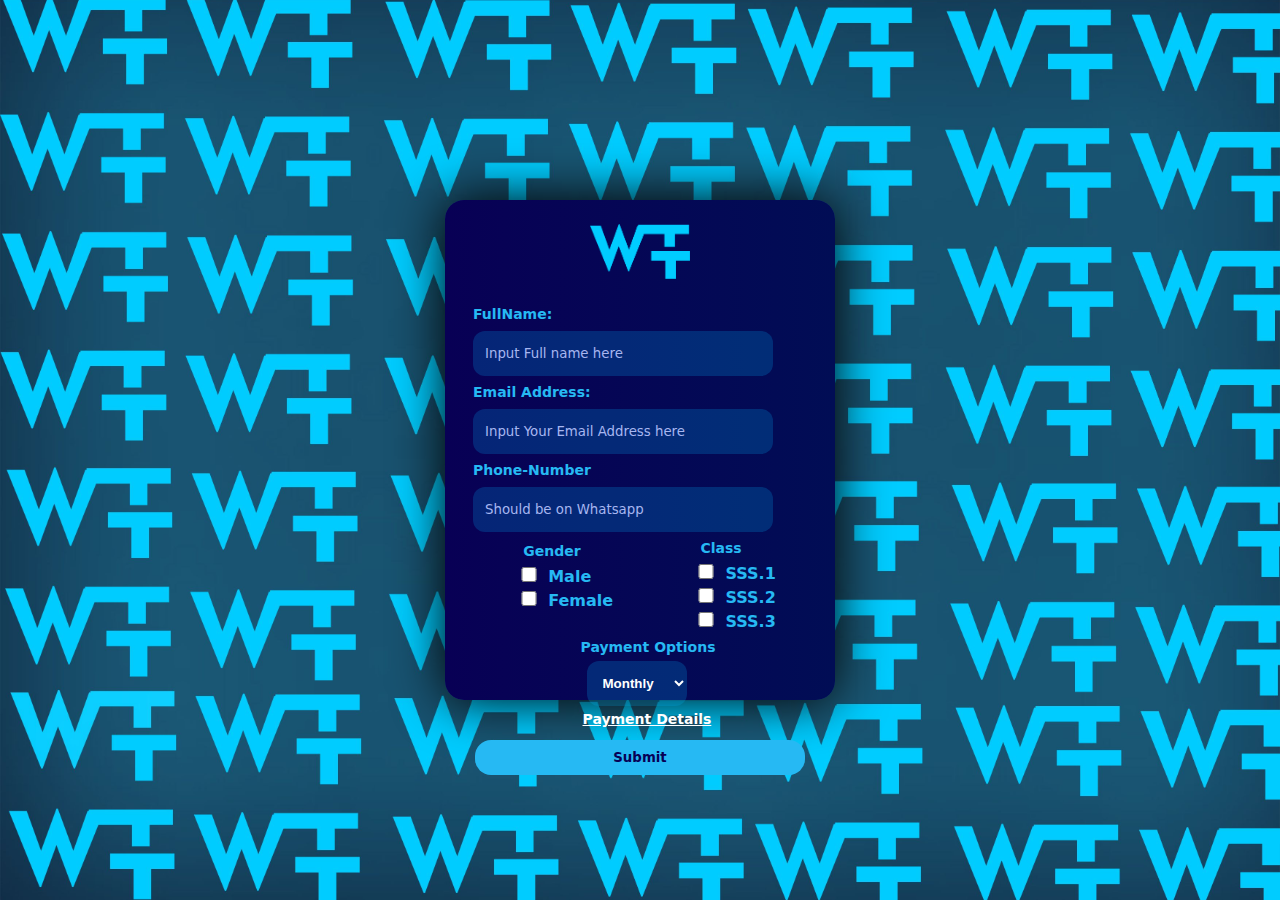
<file: index.html>
<!DOCTYPE html>
<html lang="en">
<head>
    <meta charset="UTF-8">
    <meta name="viewport" content="width=device-width, initial-scale=1.0">
    <title>WTT-Registration Site</title>
    <link rel="stylesheet" href="style.css">
    <link rel="shortcut icon" href="WTT.png" type="image/x-icon">

</head>
<body>
    <form method="POST" action="https://api.web3forms.com/submit">
        <input type="hidden" name="access_key" value="a87c1bca-ba85-4d36-9426-d418183aab98">
        <img src="WTT.png" alt="" width="190px">
        <div class="name"> 
            <h3>FullName:</h3>
            <input type="name" name="name" placeholder="Input Full name here">
        </div>
        <div class="email">
            <h3>Email Address:</h3>
            <input type="text" name="Email" placeholder="Input Your Email Address here">
        </div>
        <div class="phone">
            <h3>Phone-Number</h3>
            <input type="text" name="Phone-Number" placeholder="Should be on Whatsapp">
        </div>
        <div class="div">
            <div class="one">
                <h3> Gender</h3>
            <input type="checkbox" name="Male" id="checkbox"> <p>Male</p><br>
            <input type="checkbox" name="Female" id="checkbox"> <p>Female</p>
            </div>
            <div class="two">
            <h3> Class</h3>
            <input type="checkbox" name="SS1" id="checkbox"> <p>SSS.1</p><br>
            <input type="checkbox" name="SS2" id="checkbox"> <p>SSS.2</p> <br>
            <input type="checkbox" name="SS3" id="checkbox"> <p>SSS.3</p>
            </div>
            <div class="three">
                <h3>Payment Options</h3>
                <select name="Payment Options" id="Payment">
                <br>
                <option value="Monthly"> Monthly </option>
                <option value="Weekly"> Weekly</option>
            </select>
            <h3><a href="Payment details.html">Payment Details</a></h3>
            </div>
        </div>
        <button type="submit" onclick="window.alert(Details Submitted Successfully we'll chat you on whatsapp. Thank you)"> Submit</button>
    </form>
</body>

</html>
</file>
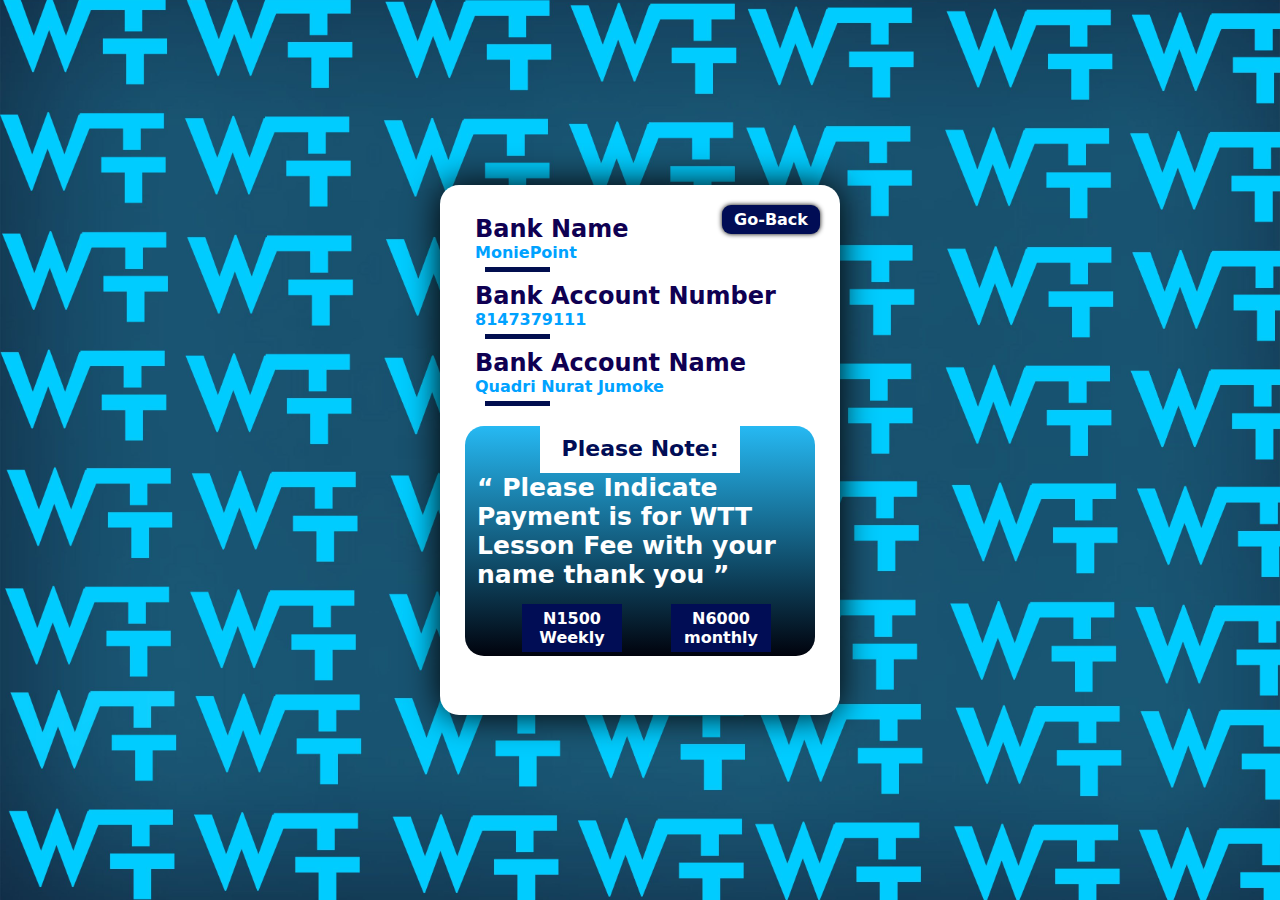
<file: Payment details.html>
<!DOCTYPE html>
<html lang="en">
<head>
    <meta charset="UTF-8">
    <meta name="viewport" content="width=device-width, initial-scale=1.0">
    <title>WTT/Payment-Details</title>
    <link rel="stylesheet" href="style.css">
    <link rel="shortcut icon" href="WTT.png" type="image/x-icon">
</head>
<body>
    <div class="whole">
        <a href="index.html"> Go-Back</a>
        <h2> Bank Name </h2>
        <h4> MoniePoint </h4>
        <hr>
        <h2>Bank Account Number</h2>
        <h4> 8147379111</h4>
        <hr>
        <h2>Bank Account Name</h2>
        <h4>Quadri Nurat Jumoke</h4>
        <hr>
        <div class="box">
            <div class="plsno"> Please Note:</div>
            <q>
                Please Indicate Payment is for WTT Lesson Fee
                with your name thank you
            </q>
            <p> N1500 Weekly</p>
            <p> N6000 monthly</p>
        </div>
    </div>

</body>
</html>
</file>
<file: style.css>
*{
    margin: 0;
    padding: 0;
    box-sizing: border-box;
}
body{
    background-image: url(background.jpg);
    background-size: cover;
    background-position: center;
    background-repeat: repeat;
    height:100vh;
    width: 100vw;
    background-blend-mode: multiply;
    display: flex;
    justify-content: center;
    align-items: center;
    align-content: center;

}
form{
    height: 500px;
    width: 390px;
    background:linear-gradient(to right, rgb(8, 0, 85), rgb(1, 13, 85) );
    box-shadow: 0 0 52px black;
    border-radius: 19px;
    padding: 9px 25px;
    line-height: 1.5;
    color: white;
}
.plsno{
    height: 50px;
    width: 200px;
    background-color: white;
    margin-top: -15px;
    display: flex;
    font-size: 22px;
    color: rgb(1, 13, 85);
    font-weight: bold;
    font-family: system-ui, -apple-system, BlinkMacSystemFont, 'Segoe UI', Roboto, Oxygen, Ubuntu, Cantarell, 'Open Sans', 'Helvetica Neue', sans-serif;
    justify-content: center;
    align-items: center;
    justify-self: center;

}
h3,input{
    margin: 3px ;
}
.div h3{
    margin-left: 19px;
}
h3{
    font-family: system-ui, -apple-system, BlinkMacSystemFont, 'Segoe UI', Roboto, Oxygen, Ubuntu, Cantarell, 'Open Sans', 'Helvetica Neue', sans-serif;
    font-size: 14px;
    color: rgb(38, 185, 243);
    animation: div 2s ease;
}
input{
    height: 45px;
    width: 300px;
    border-radius: 12px;
    padding: 9px 12px;
    border-width: 0px;
    animation-name: div;
    color: white;
    animation-timing-function: ease;
    animation-duration: 2s;
    background-color: rgba(0, 183, 255, 0.2);
}
@keyframes div{
    0%{ margin-top: -20px;}
    100%{ margin-top: 3px;}
}
input::placeholder{
    color: rgb(167, 182, 240);
    font-family: system-ui, -apple-system, BlinkMacSystemFont, 'Segoe UI', Roboto, Oxygen, Ubuntu, Cantarell, 'Open Sans', 'Helvetica Neue', sans-serif;
}
input:focus{
    color: white;
    font-family: system-ui, -apple-system, BlinkMacSystemFont, 'Segoe UI', Roboto, Oxygen, Ubuntu, Cantarell, 'Open Sans', 'Helvetica Neue', sans-serif;
    background-color: rgba(0, 183, 255, 0.2);
}
input:visited{
    color: white;
}
input:active{
    color: white;
}

form img{
    display: block;
    justify-self: center;
    margin-top: 15px;
    margin-bottom: 25px;
    width: 100px;
}
.div{
    align-items:center;
    display: flex;
    justify-content: space-around;
    flex-wrap: wrap;
}
#checkbox{
    height: 15px;
    display: inline-block;
    width: 50px;
    margin: 0px 0px;
}
.one{
    margin-top: -18px;
}
.div p{
    display: inline-block;
    margin-left: -10px;
    color: rgb(38, 185, 243);
    font-family: system-ui, -apple-system, BlinkMacSystemFont, 'Segoe UI', Roboto, Oxygen, Ubuntu, Cantarell, 'Open Sans', 'Helvetica Neue', sans-serif;
    font-weight: bold;
}
select{
    width: 100px;
    height: 45px;
    padding: 5px 12px;
    background-color: rgba(0, 183, 255, 0.2);
    border-width: 0px;
    margin: 0px 25px;
    color: white;
    border-radius: 12px;
    font-weight: bold;
}
option{
    padding: 1px 3px;
    margin: 1px 3px;
    font-family: system-ui, -apple-system, BlinkMacSystemFont, 'Segoe UI', Roboto, Oxygen, Ubuntu, Cantarell, 'Open Sans', 'Helvetica Neue', sans-serif;
    color: white;
    font-weight: bold;
    background-color: rgb(8, 0, 85);
    border-width: 0px;

}
form button{
    background-color: rgb(38, 185, 243);
    color: white;
    display: block;
    justify-self: center;
    padding: 5px 19px;
    border-radius: 16px;
    width: 330px;
    height: 35px;
    border-width: 0px;
    color:rgb(8, 0, 85);
    font-family: system-ui, -apple-system, BlinkMacSystemFont, 'Segoe UI', Roboto, Oxygen, Ubuntu, Cantarell, 'Open Sans', 'Helvetica Neue', sans-serif;
    font-weight: bold;
    margin: 7px;
    cursor: pointer;
}
.div a{
    color: white;
    padding: 2px;
}
.whole{
    background-color: white;
    height: 530px;
    width: 400px;
    box-shadow: 0 0 35px black;
    border-radius: 19px;
    padding: 20px 20px;
}
.box{
    height: 230px;
    width: 350px;
    display: block;
    justify-self: center;
    margin-top: 20px;
    padding: 12px 12px;
    border-radius: 19px;
    box-shadow: none;   
    background:linear-gradient( rgb(38, 185, 243),rgb(1,3,13)); 
}
.box q{
    color: rgb(255, 255, 255);
    font-family: system-ui, -apple-system, BlinkMacSystemFont, 'Segoe UI', Roboto, Oxygen, Ubuntu, Cantarell, 'Open Sans', 'Helvetica Neue', sans-serif;
    font-weight: bold;
    text-align: center;
    font-size: 25px;
}
.whole h2{
    color: rgb(15, 0, 82);
    font-family: system-ui, -apple-system, BlinkMacSystemFont, 'Segoe UI', Roboto, Oxygen, Ubuntu, Cantarell, 'Open Sans', 'Helvetica Neue', sans-serif;
    font-weight: bold;
    margin-left: 15px;
    margin-top: 10px;
}
.whole h4{
    color: rgb(0, 162, 255);
    font-family: system-ui, -apple-system, BlinkMacSystemFont, 'Segoe UI', Roboto, Oxygen, Ubuntu, Cantarell, 'Open Sans', 'Helvetica Neue', sans-serif;
    font-weight: bold;
    margin-left: 15px;
    list-style: square;
}
.whole a{
    float: right;
    background-color: rgb(1, 13, 85);
    padding: 5px 12px;
    font-weight: bold;
    font-family: system-ui, -apple-system, BlinkMacSystemFont, 'Segoe UI', Roboto, Oxygen, Ubuntu, Cantarell, 'Open Sans', 'Helvetica Neue', sans-serif;
    color: white;
    box-shadow: 0 0 5px black;
    border-radius: 9px;
    text-decoration: none;
}
.whole hr{
    display: block;
    height: 5px;
    color: blue;
    background-color: rgb(1, 14, 79);
    border-width: 0px;
    width: 65px;
    margin-left: 25px;
    margin-top: 5px;
}
.box p{
    color: white;
   background-color: rgb(1, 13, 85);
   padding: 5px;
   width: 100px;
margin-left: 45px;
   display: inline-block;
    margin-top: 15PX;
    text-align: center;
    font-weight: bold;
    font-family: system-ui, -apple-system, BlinkMacSystemFont, 'Segoe UI', Roboto, Oxygen, Ubuntu, Cantarell, 'Open Sans', 'Helvetica Neue', sans-serif;
}
@media (max-width:450px){
    body{
        height: 100vh;
    }
    form{
        width: 280px;
        height: 570px;
        margin: 5px;
    }
    form img{
        width: 80px;
    }
    form button{
        width: 200px;
    }
    form input{
        width: 230px;
        height: 37px;
    }
}
@media (max-height:600px){
    form{
        margin-top: 100px;
        height: 600px;
        margin-bottom:-40px;
    }
    .whole{
        width: 280px;
        height: 440px;
    }
    .whole h2{
        font-size:15px;
    }
    .whole h4{
        font-size:11px;
    }
    .box {
        width:200px;
    }
    .box q{
         font-size:16px;
         margin-top: 16px;
    }
    p{
        font-size: 10px;
        margin-top: 5;
    }
}
</file>
